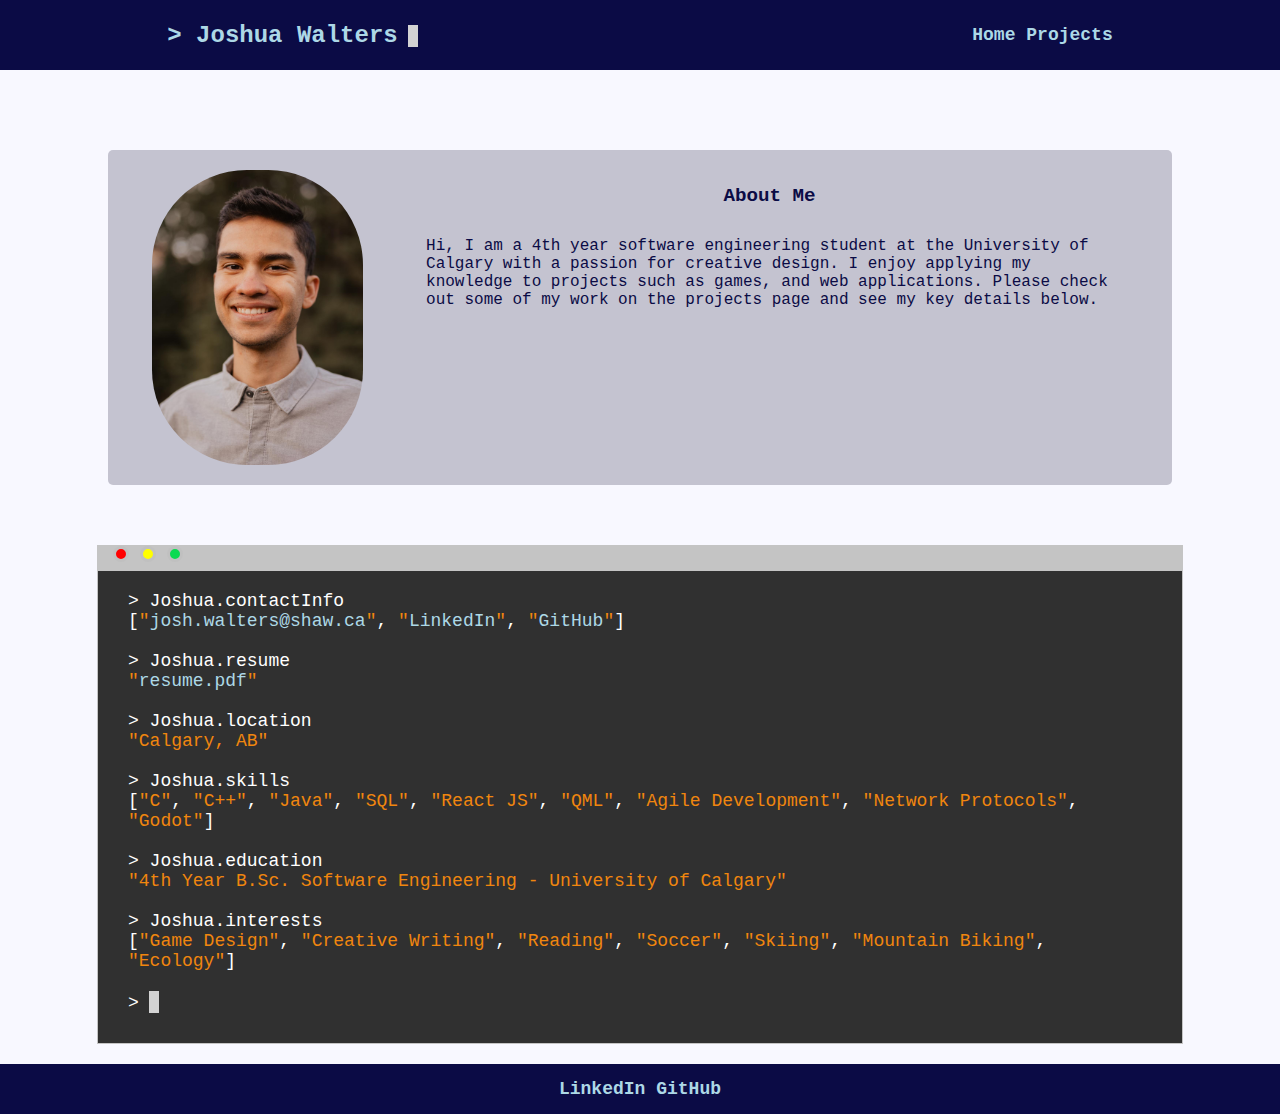
<file: index.html>
<!DOCTYPE html>
<html lang="en">
<head>
    <meta charset="UTF-8">
    <meta http-equiv="X-UA-Compatible" content="IE=edge">
    <meta name="viewport" content="width=device-width, initial-scale=1.0">
    <link rel="stylesheet" href="styles.css">
    <title>JoshuaW13</title>
</head>
<body>
    <div class="upper">
        <span class="Title">> Joshua Walters<div class="codeCursor"></div></span>
        <nav class="menu">
            <a href="index.html">Home</a>
            <a href="projects.html">Projects</a>
        </nav>
    </div>
    <div class="middle">
        <div class="aboutContent">
            <div class="profileImage" id = "align"><img src="images/JoshProfileCompressed.jpg" alt="JoshuaWalters"></div>
            <span class="aboutMe">
                <div class="header">About Me</div>
                <div class="aboutText text">Hi, I am a 4th year software engineering student at the University of Calgary with a passion for creative design.
                    I enjoy applying my knowledge to projects such as games, and web applications. Please check out some of my 
                    work on the projects page and see my key details below.
                </div>
            </span>
        </div>

        <div class="codeEditor">
            <div class="codeMenu">
                <span class="windowButton redButton"></span>
                <span class="windowButton yellowButton"></span>
                <span class="windowButton greenButton"></span>
            </div>
            <p class="codeLine">
                <div class="codeVariable">> Joshua.contactInfo</div> 
                <span class="codeOperator">
                    [<span><a href="mailto:josh.walters@shaw.ca"><span class="codeString">"</span>josh.walters@shaw.ca<span class="codeString">"</span></a></span>,
                    <span><a href="https://www.linkedin.com/in/joshua-walters-9ab53822b/"><span class="codeString">"</span>LinkedIn<span class="codeString">"</span></a></span>,
                    <span><a href="https://github.com/JoshuaW13"><span class="codeString">"</span>GitHub<span class="codeString">"</span></a></span>]</span> 
            </p>
            <p class="codeLine">
                <div class="codeVariable">> Joshua.resume</div>  
                <span><a href="files/JoshuaWaltersResume.pdf">
                <span class="codeString">"</span>resume.pdf<span class="codeString">"</span></a></span> 
            </p>
            <p>
                <div class="codeVariable">> Joshua.location</div> 
                <span class="codeString">"Calgary, AB"</span>
            </p>
            <p class="codeLine">
                <div class="codeVariable">> Joshua.skills</div> 
                <span class="codeOperator">[<span class="codeString">"C"</span>,
                <span class="codeString">"C++"</span>,
                <span class="codeString">"Java"</span>,
                <span class="codeString">"SQL"</span>,
                <span class="codeString">"React JS"</span>,
                <span class="codeString">"QML"</span>,
                <span class="codeString">"Agile Development"</span>,
                <span class="codeString">"Network Protocols"</span>,
                <span class="codeString">"Godot"</span>]</span> 
            </p>
            <p class="codeLine"><div class="codeVariable">> Joshua.education</div> <span class="codeString">"4th Year B.Sc. Software Engineering - University of Calgary"</span> </p>
            <p class="codeLine">
                <div class="codeVariable">> Joshua.interests</div>
                <span class="codeOperator">[<span class="codeString">"Game Design"</span>,
                <span class="codeString">"Creative Writing"</span>,
                <span class="codeString">"Reading"</span>,
                <span class="codeString">"Soccer"</span>,
                <span class="codeString">"Skiing"</span>,
                <span class="codeString">"Mountain Biking"</span>,
                <span class="codeString">"Ecology"</span>]</span>
            </p>
            <p class="codeLine">
                <div class="codeVariable">><div class="codeCursor"></div></div>
            </p>
        </div>

        


    </div>
    
    <div class="lower">
        <nav class="menu">
            <a href="https://www.linkedin.com/in/joshua-walters-9ab53822b/">LinkedIn</a>
            <a href="https://github.com/JoshuaW13">GitHub</a>
        </nav>
    </div>
</body>
</html>
</file>
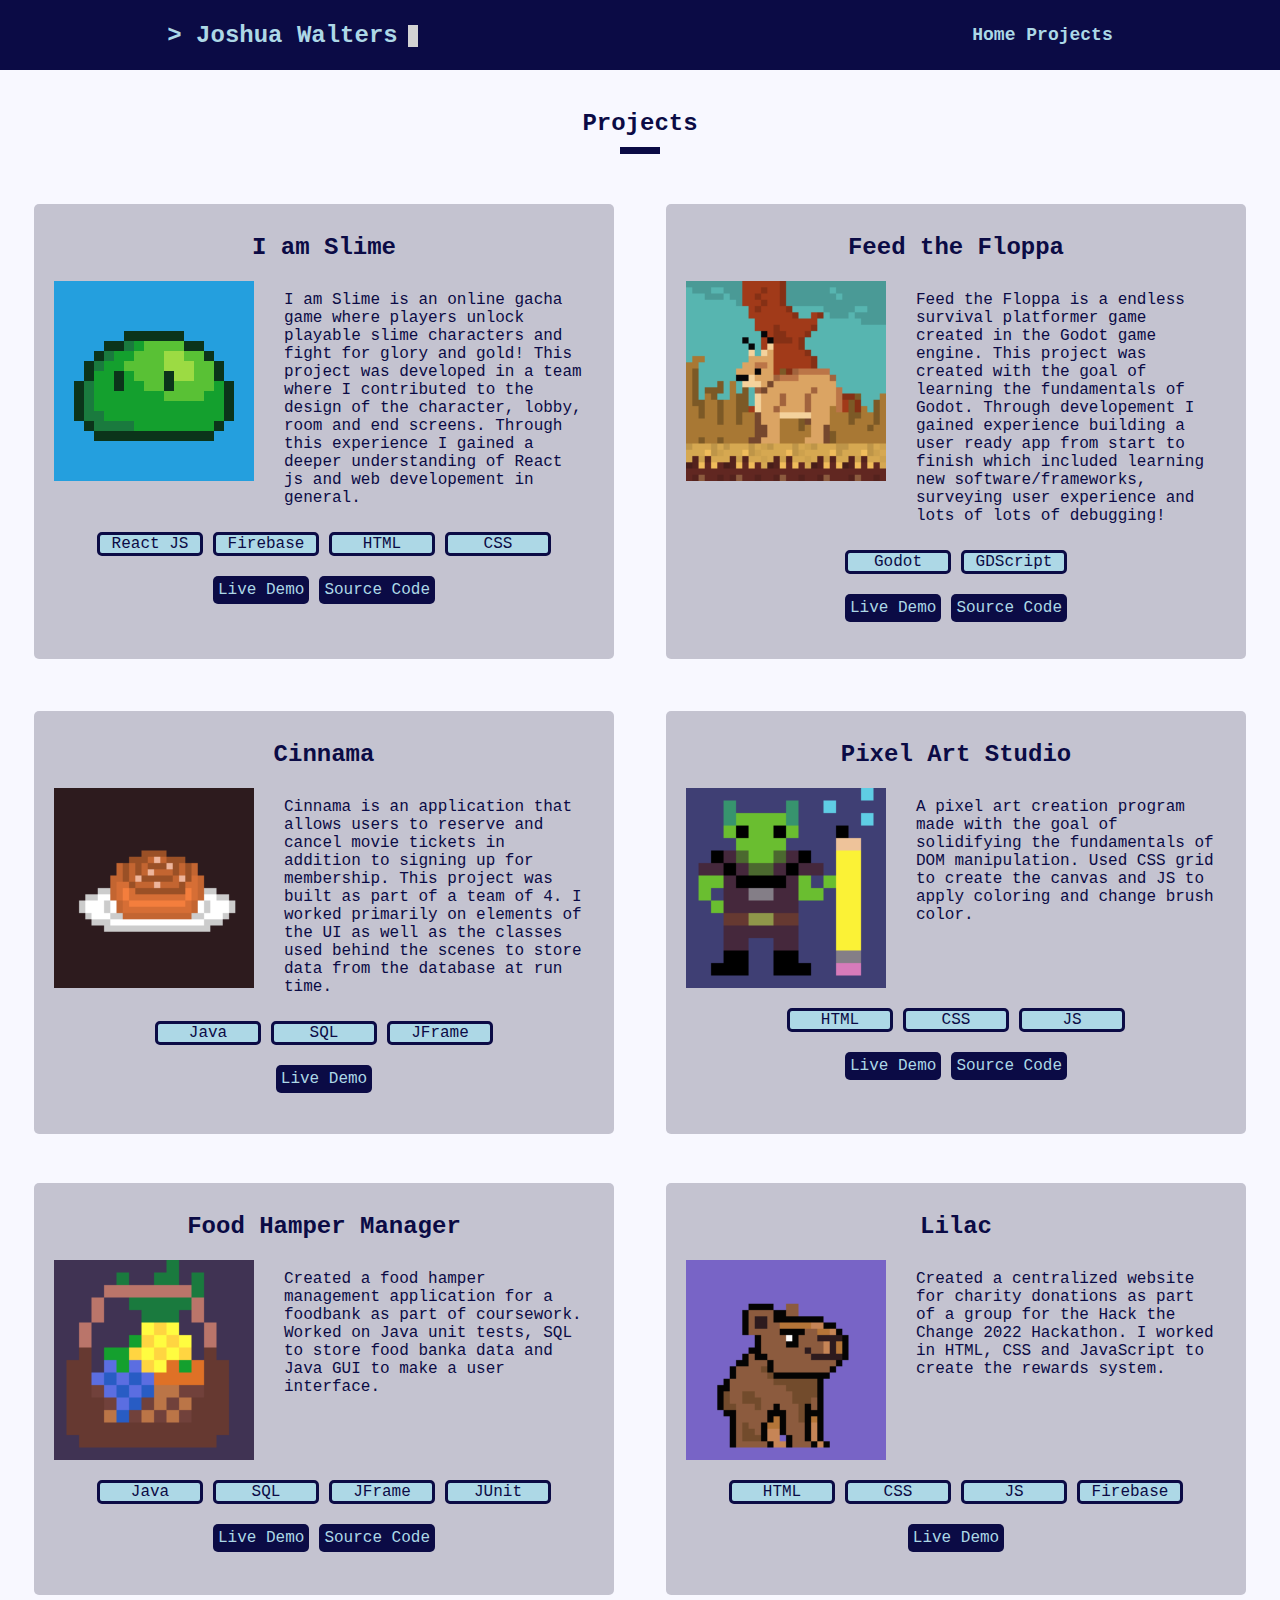
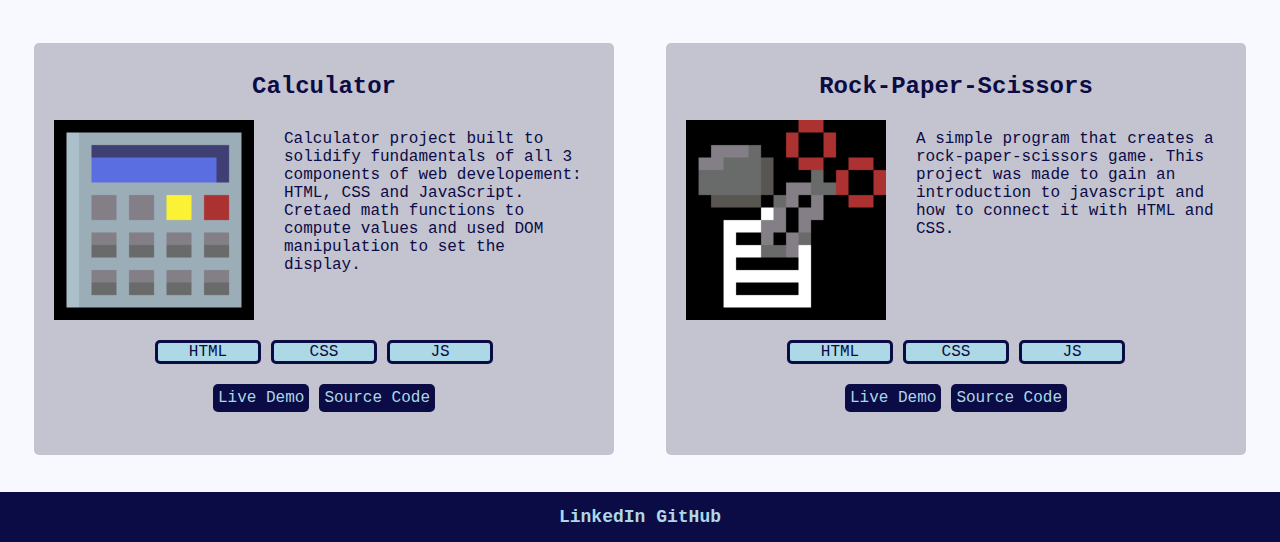
<file: projects.html>
<!DOCTYPE html>
<html lang="en">
<head>
    <meta charset="UTF-8">
    <meta http-equiv="X-UA-Compatible" content="IE=edge">
    <meta name="viewport" content="width=device-width, initial-scale=1.0">
    <link rel="stylesheet" href="styles.css">
    <link rel="stylesheet" href="projectStyles.css">
    <script src="scripts/projects.js" defer></script>
    <title>JoshuaW13</title>
</head>
<body>
    <div class="upper">
        <span class="Title">> Joshua Walters<div class="codeCursor"></div></span>
        <nav class="menu">
            <a href="index.html">Home</a>
            <a href="projects.html">Projects</a>
        </nav>
    </div>
    <div class="middle">
        <p class="Title projectTitle">Projects</p>
        <div class="underline"></div>
        <div class="projects">
            <div class="projectgridItem">
                <div class="projectContainer">
                    <div class="Title projectTitle">I am Slime</div>
                    <div class="projectContent">
                        <div class="projectImage"><img src="images/NormalSlime1.png" alt="Feed the floppa logo"></div>
                        <div class="projectText">I am Slime is an online gacha game where players unlock playable slime characters and fight for glory and gold! This
                            project was developed in a team where I contributed to the design of the character, lobby, room and end screens. Through this experience I gained
                            a deeper understanding of React js and web developement in general.
                        </div>
                    </div>
                    <div class="projectSkills">
                        <span class="projectSkill">React JS</span>
                        <span class="projectSkill">Firebase</span>
                        <span class="projectSkill">HTML</span>
                        <span class="projectSkill">CSS</span>
                    </div>
                    <div class="projectLinks">
                        <span class="liveDemo"><a href="https://imslime.onrender.com/#/">Live Demo</a></span>
                        <span class="sourceCode"><a href="https://github.com/KaitoSugimura/SENG401-Group8">Source Code</a></span>
                    </div>
                </div>
            </div>

            <div class="projectgridItem">
                <div class="projectContainer">
                    <div class="Title projectTitle">Feed the Floppa</div>
                    <div class="projectContent">
                        <div class="projectImage"><img src="images/CarcaleProfileImage.png" alt="Feed the floppa logo"></div>
                        <div class="projectText">Feed the Floppa is a endless survival platformer game created in the Godot game engine.
                            This project was created with the goal of learning the fundamentals of Godot. Through developement I gained experience
                            building a user ready app from start to finish which included learning new software/frameworks, surveying user experience
                            and lots of lots of debugging! 
                        </div>
                    </div>
                    <div class="projectSkills">
                        <span class="projectSkill">Godot</span>
                        <span class="projectSkill">GDScript</span>
                    </div>
                    <div class="projectLinks">
                        <span class="liveDemo"><a href="https://joshuaw13.itch.io/feed-the-floppa">Live Demo</a></span>
                        <span class="sourceCode"><a href="https://github.com/JoshuaW13/Floppa">Source Code</a></span>
                    </div>
                </div>
            </div>

            <div class="projectgridItem">
                <div class="projectContainer">
                    <div class="Title projectTitle">Cinnama</div>
                    <div class="projectContent">
                        <div class="projectImage"><img src="images/Cinnamon.png" alt="Cinnamon bun logo"></div>
                        <div class="projectText">Cinnama is an application that allows users to reserve and cancel movie tickets in addition to signing up for membership. 
                            This project was built as part of a team of 4. I worked primarily on elements of the UI as well as the
                            classes used behind the scenes to store data from the database at run time. 
                        </div>
                    </div>
                    <div class="projectSkills">
                        <span class="projectSkill">Java</span>
                        <span class="projectSkill">SQL</span>
                        <span class="projectSkill">JFrame</span>
                    </div>
                    <div class="projectLinks">
                        <span class="liveDemo"><a href="https://www.youtube.com/watch?v=lLbPiRCCTmk&ab_channel=SugimuraKaito">Live Demo</a></span>
                    </div>
                </div>
            </div>

            <div class="projectgridItem">
                <div class="projectContainer">
                    <div class="Title projectTitle">Pixel Art Studio</div>
                    <div class="projectContent">
                        <div class="projectImage"><img src="images/PixelArtStudioIcon.png" alt="pixel art studio icon"></div>
                        <div class="projectText">A pixel art creation program made with the goal of solidifying the fundamentals
                            of DOM manipulation. Used CSS grid to create the canvas and JS to apply coloring and change brush color.
                        </div>
                    </div>
                    <div class="projectSkills">
                        <span class="projectSkill">HTML</span>
                        <span class="projectSkill">CSS</span>
                        <span class="projectSkill">JS</span>
                    </div>
                    <div class="projectLinks">
                        <span class="liveDemo"><a href="https://joshuaw13.github.io/Etch-a-Sketch/">Live Demo</a></span>
                        <span class="sourceCode"><a href="https://github.com/JoshuaW13/Etch-a-Sketch">Source Code</a></span>
                    </div>
                </div>
            </div>

            <div class="projectgridItem">
                <div class="projectContainer">
                    <div class="Title projectTitle">Food Hamper Manager</div>
                    <div class="projectContent">
                        <div class="projectImage"><img src="images/FruitBasket.png" alt="FruitBasket"></div>
                        <div class="projectText">Created a food hamper management application for a foodbank as part of coursework. Worked on Java unit tests, SQL to store food banka data and Java GUI
                            to make a user interface.
                        </div>
                    </div>
                    <div class="projectSkills">
                        <span class="projectSkill">Java</span>
                        <span class="projectSkill">SQL</span>
                        <span class="projectSkill">JFrame</span>
                        <span class="projectSkill">JUnit</span>
                    </div>
                    <div class="projectLinks">
                        <span class="liveDemo"><a href="https://youtu.be/kv8AViuDDUs">Live Demo</a></span>
                        <span class="sourceCode"><a href="https://github.com/KaitoSugimura/ENSF409FinalProjectGroup64">Source Code</a></span>
                    </div>
                </div>

            </div>

            <div class="projectgridItem">

                <div class="projectContainer">
                    <div class="Title projectTitle">Lilac</div>
                    <div class="projectContent">
                        <div class="projectImage"><img src="images/capybara.png" alt="Calculator"></div>
                        <div class="projectText">Created a centralized website for charity donations as part of a group for the Hack the Change 2022 Hackathon.
                            I worked in HTML, CSS and JavaScript to create the rewards system.
                        </div>
                    </div>
                    <div class="projectSkills">
                        <span class="projectSkill">HTML</span>
                        <span class="projectSkill">CSS</span>
                        <span class="projectSkill">JS</span>
                        <span class="projectSkill">Firebase</span>
                    </div>
                    <div class="projectLinks">
                        <span class="liveDemo"><a href="https://devpost.com/software/lilac-9zylug">Live Demo</a></span>
                    </div>
                </div>

            </div>
            
            <div class="projectgridItem">
                <div class="projectContainer">
                    <div class="Title projectTitle">Calculator</div>
                    <div class="projectContent">
                        <div class="projectImage"><img src="images/Calculator-export.png" alt="Calculator"></div>
                        <div class="projectText">Calculator project built to solidify 
                            fundamentals of all 3 components of web developement: HTML, CSS
                            and JavaScript. Cretaed math functions to compute values and used DOM manipulation to set the display.
                        </div>
                    </div>
                    <div class="projectSkills">
                        <span class="projectSkill">HTML</span>
                        <span class="projectSkill">CSS</span>
                        <span class="projectSkill">JS</span>
                    </div>
                    <div class="projectLinks">
                        <span class="liveDemo"><a href="https://joshuaw13.github.io/Calculator/">Live Demo</a></span>
                        <span class="sourceCode"><a href="https://github.com/JoshuaW13/Calculator">Source Code</a></span>
                    </div>
                </div>
            </div>
            
            <div class="projectgridItem">
                <div class="projectContainer">
                    <div class="Title projectTitle">Rock-Paper-Scissors</div>
                    <div class="projectContent">
                        <div class="projectImage"><img src="images/rockPaperScissors-export.png" alt="rock-paper-scissors"></div>
                        <div class="projectText">A simple program that creates a rock-paper-scissors
                            game. This project was made to gain an introduction to javascript and how to connect it with HTML and CSS.
                        </div>
                    </div>
                    <div class="projectSkills">
                        <span class="projectSkill">HTML</span>
                        <span class="projectSkill">CSS</span>
                        <span class="projectSkill">JS</span>
                    </div>
                    <div class="projectLinks">
                        <span class="liveDemo"><a href="https://joshuaw13.github.io/Rock-Paper-Scissors/">Live Demo</a></span>
                        <span class="sourceCode"><a href="https://github.com/JoshuaW13/Rock-Paper-Scissors">Source Code</a></span>
                </div>
            </div>
            
        </div>

        </div>

        
       
        

        


    </div>
    
    <div class="lower">
        <nav class="menu">
            <a href="https://www.linkedin.com/in/joshua-walters-9ab53822b/">LinkedIn</a>
            <a href="https://github.com/JoshuaW13">GitHub</a>
        </nav>
    </div>
</body>
</html>
</file>
<file: styles.css>
.upper{
    background-color: #0B0B45;
    display: flex;
    align-items: center;
    justify-content: space-around;
    padding: 15px;
    gap: 20%;
    height: 40px;
    
}
p{
    margin: 0px;
}

.middle{
    background-color: #f8f8ff;
    min-height: calc(100vh - 100px); 
    padding-top: 20px;
    margin: 0px;
    padding-bottom: 20px;
}


.lower{
    background-color: rgb(11, 11, 69);
    display: flex;
    align-items: center;
    justify-content: space-around;
    padding: 15px;
    gap: 20%;
    height:  20px;
    
    
}

.codeEditor{
    margin: 0 auto;
    padding: 30px;
    width: 80%;
    border: solid rgb(196, 196, 196);
    border-width: 1px;
    font-size: large;
    background-color: #303030; 
    font-family: Consolas, Menlo, Monaco, Lucida Console, Liberation Mono, DejaVu Sans Mono, Bitstream Vera Sans Mono, Courier New, monospace, serif;
}



.codeMenu{
    margin-left: -30px;
    margin-top: -30px;
    margin-right: -30px;
    padding-left: 15px;
    width: auto;
    height: 25px;
    background-color: rgb(196, 196, 196);
}

.windowButton{
    display: inline-block;
    width: 10px;
    height: 10px;
    background-color: black;
    border-radius: 50%;
    border-width: 2px;
    border: solid silver;
}

.redButton{
    background-color: red;
}

.yellowButton{
    background-color: yellow;
}

.greenButton{
    background-color: #0BDA51;
}

.codeCursor{
    display: inline-block;
    background-color: lightgray;
    margin-left: 10px;
    width: 10px;
    height: 22px;
    animation: blink 1s infinite;
    margin-bottom: -5px;
    

}

@keyframes blink {
    50%{
        opacity: 0;
    }    
}

.codeVariable{
    margin-top: 20px;
    color: white;
}

.codeOperator{
    color: white;
}

.codeString{
    color: rgb(240, 134, 14);
}

.Title{
    color: rgb(173, 216, 230) ;
    font-size: x-large;
    font-weight: bold;
}

.menu{
    font-size: large;
    font-weight: bold;
    
}

a{
    color: lightblue;
    text-decoration: none;
}

.profileImage{
    width: 200px;
    flex-grow: 0.1;
    height: auto;
    border-radius: 95px;
    margin: 0 auto;
}

.aboutContent{
    margin: 0 auto;
    margin-top: 60px;
    margin-bottom: 60px;
    padding: 20px;
    display: flex;
    flex-wrap: wrap;
    justify-content: flex-start;
    padding-top: 20px;
    padding-bottom: 20px;
    width: 80%;
    height: auto;
    background-color: #c4c3d0;
    border-radius: 5px;
}

.aboutMe{
    margin: 0 auto;
    display: flex;
    flex-direction: column;
    align-items: center;
    width: 70%;    
}

img{
    width: 100%;
    height: auto;
    
}

#align img{
    vertical-align: middle;
    border-radius: 95px;
}

body{
    margin: 0;
    padding: 0;
    font-family: Consolas, Menlo, Monaco, Lucida Console, Liberation Mono, DejaVu Sans Mono, Bitstream Vera Sans Mono, Courier New, monospace, serif;
    min-height: 100vh;
    background-color: #0B0B45;
}





.text{
    color: #353839;
    font-weight: 400;
    margin: 15px;
}

.aboutText{
    color: #0B0B45;
}

.header{
    color:#0B0B45;
    font-size: larger;
    font-weight: bold;
    margin: 15px;
    text-align: center;

}

.featuredImage{
    width: 160px;
    height: auto;
}
</file>
<file: projectStyles.css>
.projectTitle{
    margin-top: 20px;
    color: #0B0B45;
    text-align: center;
}

.underline{
    background-color: #0B0B45;
    margin: 0 auto;
    margin-top: 10px;
    width: 40px;
    height: 7px;
}



.projects{
    padding: 1em;
    display:grid;
    grid-template-columns: repeat(auto-fit, minmax(500px, 1fr));
    justify-content: center;
    grid-gap: 1em;
    margin: 0 auto; 
}

.projectgridItem{
    margin: 10px;
    display: flex;
    justify-content: center;
    align-items: center;
}

.projectContainer{
    max-width: 100%;
    background-color: #c4c3d0;
    margin-top:  30px; ;
    padding: 20px;
    padding-top: 10px;
    height: 90%;
    border-radius: 5px;
}

.projectContent{
    display: flex;
    flex-wrap: wrap;
    justify-content: center;
    margin-top: 20px;
}

.projectText{
    margin: 10px;
    width: 300px;
    color: #0B0B45;
}

.projectImage{
    min-width: 200px;
    flex-grow: 0.2;
    height: auto;
    margin-right: 20px;
    height: auto;
}

.projectLinks{
    margin-top: 10px;
    display: flex;
    flex: 1 1 0px;
    justify-content: center;
}

.liveDemo{
    background-color: #0B0B45;
    padding: 5px;
    margin: 5px;
    border-radius: 5px;
}

.sourceCode{
    background-color: #0B0B45;
    padding: 5px;
    margin: 5px;
    border-radius: 5px;
}

.smallProjectImage{
    display: inline-block;
    width: 24px;
    height: auto;
}

.projectSkills{
    margin-top: 10px;
    display: flex;
    justify-content: center;
}

.projectSkill{
    margin: 5px;
    border-radius: 5px;
    border: solid #0B0B45;
    flex-grow: 1;
    max-width: 100px;
    color:#0B0B45;
    text-align: center;
    background-color: lightblue;
}
</file>
